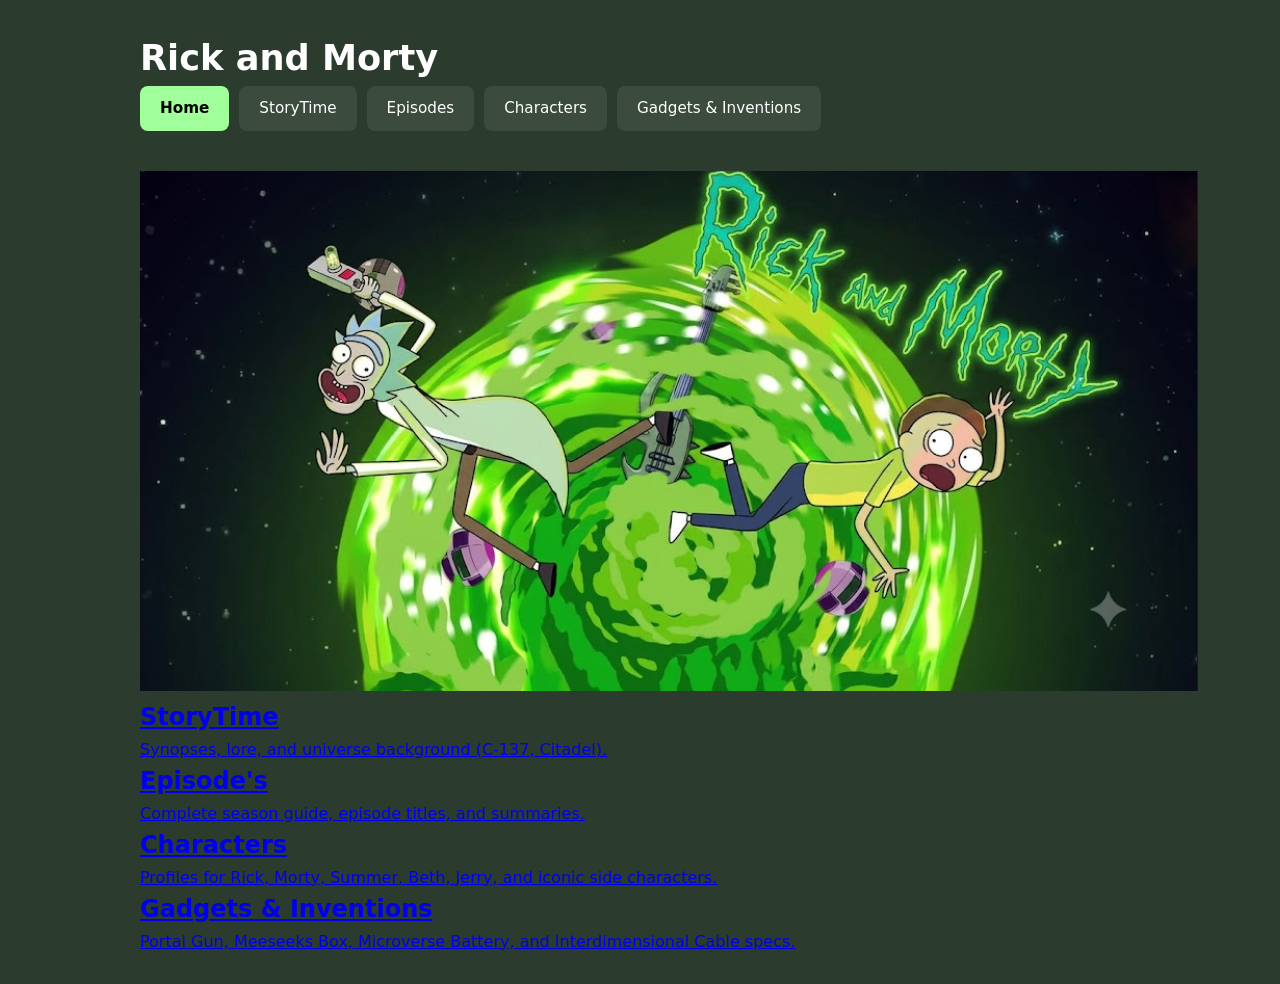
<file: index.html>
<!DOCTYPE html>
<html lang="en">
<head>
    <meta charset="UTF-8">
    <meta name="viewport" content="width=device-width, initial-scale=1.0">
    <title>Rick and Morty - HomeHub</title>
    <link rel="stylesheet" href="style.css">
</head>
<body>

    <div class="page-container">
        <header>
            <h1>Rick and Morty</h1>
            <nav>
                <a href="index.html" class="nav-button active">Home</a>
                <a href="storytime.html" class="nav-button">StoryTime</a>
                <a href="episodes.html" class="nav-button">Episodes</a>
                <a href="characters.html" class="nav-button">Characters</a>
                <a href="gadgets.html" class="nav-button">Gadgets &amp; Inventions</a>
            </nav>
        </header>

        <main class="content-wrapper">
            <div class="hero-image-container">
                <img src="images/rickAndMortyCover1.png" alt="Rick and Morty Cover" class="cover-image" id="carouselImage">
            </div>

            <!-- Mandarin: Four Homepage Columns Side-by-Side (image_6.png layout) -->
            <section class="homepage-features">
                <!-- NOW FUNCTIONAL LINKS -->
                <a href="storytime.html" class="homepage-feature-item-link">
                    <article class="homepage-feature-item">
                        <h2>StoryTime</h2>
                        <p>Synopses, lore, and universe background (C-137, Citadel).</p>
                    </article>
                </a>

                <a href="episodes.html" class="homepage-feature-item-link">
                    <article class="homepage-feature-item">
                        <h2>Episode's</h2>
                        <p>Complete season guide, episode titles, and summaries.</p>
                    </article>
                </a>

                <a href="characters.html" class="homepage-feature-item-link">
                    <article class="homepage-feature-item">
                        <h2>Characters</h2>
                        <p>Profiles for Rick, Morty, Summer, Beth, Jerry, and iconic side characters.</p>
                    </article>
                </a>

                <a href="gadgets.html" class="homepage-feature-item-link">
                    <article class="homepage-feature-item">
                        <h2>Gadgets &amp; Inventions</h2>
                        <p>Portal Gun, Meeseeks Box, Microverse Battery, and Interdimensional Cable specs.</p>
                    </article>
                </a>
            </section>
        </main>
    </div>

    <script>
        // Keep the existing carousel script functional
        const images = ['images/rickAndMortyCover1.png', 'images/rickAndMortyCover2.png'];
        let currentIndex = 0;
        const imgElement = document.getElementById('carouselImage');

        setInterval(() => {
            currentIndex = (currentIndex + 1) % images.length;
            imgElement.src = images[currentIndex];
        }, 3000);
    </script>

</body>
</html>
</file>
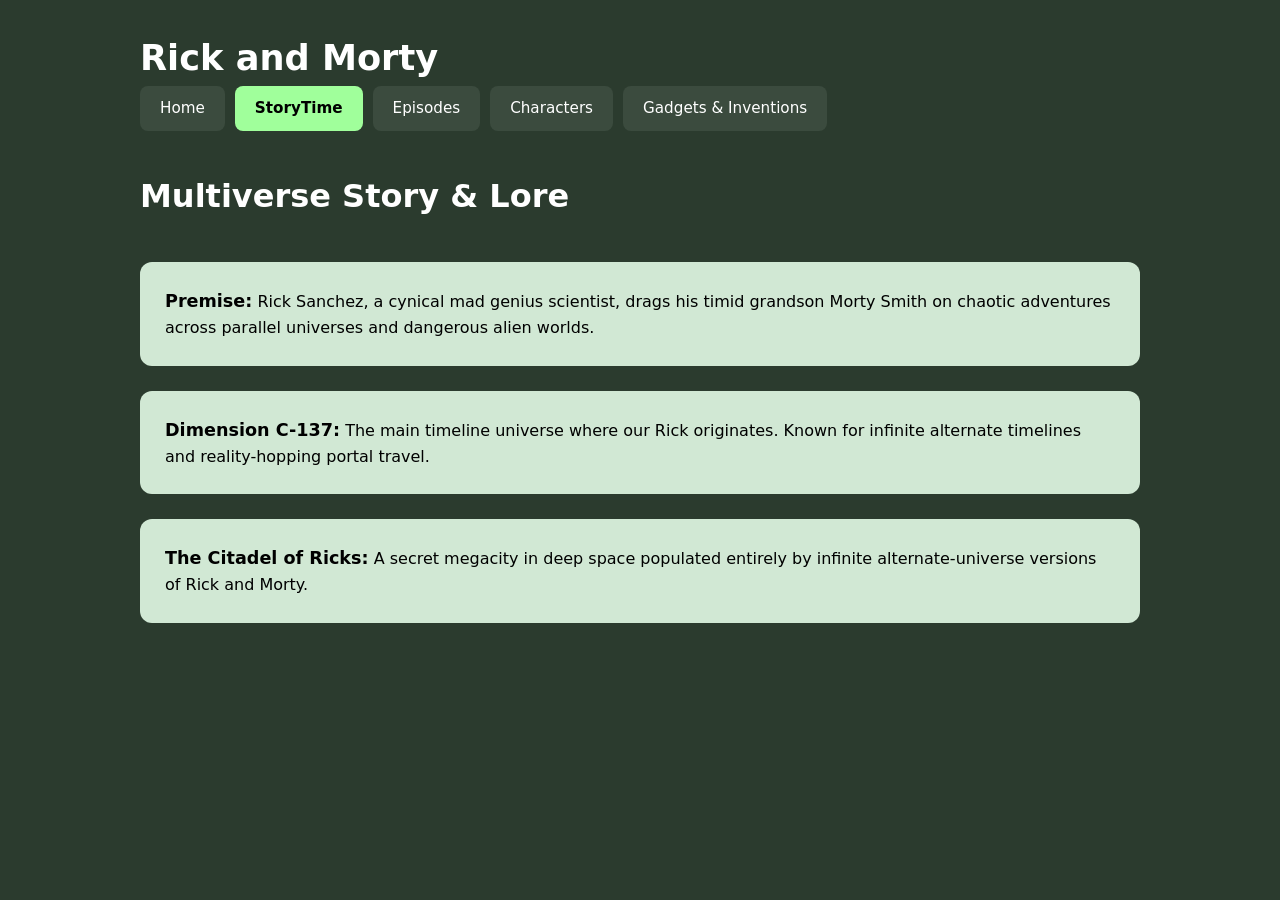
<file: storytime.html>
<!DOCTYPE html>
<html lang="en">
<head>
    <meta charset="UTF-8">
    <meta name="viewport" content="width=device-width, initial-scale=1.0">
    <title>Rick and Morty - StoryTime</title>
    <!-- MANDATORY LINK TO CONSOLIDATED CSS -->
    <link rel="stylesheet" href="style.css">
</head>
<body>

    <header>
        <h1>Rick and Morty</h1>
        <nav>
            <a href="index.html" class="nav-button">Home</a>
            <!-- Design Mandatory: ACTIVE indicators must move on each page -->
            <a href="storytime.html" class="nav-button active">StoryTime</a>
            <a href="episodes.html" class="nav-button">Episodes</a>
            <a href="characters.html" class="nav-button">Characters</a>
            <a href="gadgets.html" class="nav-button">Gadgets &amp; Inventions</a>
        </nav>
    </header>

    <main class="content-wrapper">
        <h2 class="page-title">Multiverse Story &amp; Lore</h2>

        <section class="text-content-stream">
            <div class="content-box-sage">
                <p><strong>Premise:</strong> Rick Sanchez, a cynical mad genius scientist, drags his timid grandson Morty Smith on chaotic adventures across parallel universes and dangerous alien worlds.</p>
            </div>

            <div class="content-box-sage">
                <p><strong>Dimension C-137:</strong> The main timeline universe where our Rick originates. Known for infinite alternate timelines and reality-hopping portal travel.</p>
            </div>

            <div class="content-box-sage">
                <p><strong>The Citadel of Ricks:</strong> A secret megacity in deep space populated entirely by infinite alternate-universe versions of Rick and Morty.</p>
            </div>
        </section>
    </main>

</body>
</html>
</file>
<file: style.css>
/* --- Global Style Reset --- */
* {
    margin: 0;
    padding: 0;
    box-sizing: border-box;
}

body {
    background-color: #2b3b2e; /* THE MANDATORY DARK GREEN BG */
    color: #ffffff;
    font-family: 'Inter', system-ui, -apple-system, sans-serif;
    padding: 30px;
    line-height: 1.6;
}

/* --- Fixed Header Structure --- */
header {
    max-width: 1000px;
    margin: 0 auto 40px auto;
}

header h1 {
    font-size: 2.2rem;
    color: #ffffff;
    font-weight: 700;
}

/* --- Design Mandatory: The Navbar Design --- */
nav {
    display: flex;
    gap: 10px;
}

.nav-button {
    text-decoration: none;
    color: #ffffff;
    font-size: 0.95rem;
    font-weight: 500;
    
    /* MANDATORY PILL DESIGN from design images */
    background-color: #3b4b3e; /* Darker green box from design */
    padding: 10px 20px;
    border-radius: 8px; /* Slightly rounded 'pill' corners from image */
    
    transition: background-color 0.2s ease, color 0.2s ease;
}

.nav-button:hover {
    background-color: #a0ff9b; /* High portal highlight on hover */
    color: #000000;
}

/* Mandatory Active Link style (Lime Green) from design */
.nav-button.active {
    background-color: #a0ff9b; /* Bright lime green active state */
    color: #000000;
    font-weight: 600;
}

/* --- Subpage General Containment --- */
.content-wrapper {
    max-width: 1000px;
    margin: 0 auto;
}

.page-title {
    font-size: 2rem;
    color: #ffffff;
    margin-bottom: 40px;
}

/* --- THE LIGHT SAGE CONTENT BOX (MANDATORY across subpages) --- */
.content-box-sage {
    background-color: #d1e8d4; /* The specific light sage green from design image */
    color: #000000;
    padding: 25px;
    border-radius: 12px;
    margin-bottom: 25px;
}

.content-box-sage p {
    color: #000000;
    font-size: 1rem;
    line-height: 1.6;
}

.content-box-sage strong {
    font-weight: 700;
    font-size: 1.1rem;
}

/* --- EPISODES Split Layout (Replicating Design image) --- */
.episodes-split-view {
    display: grid;
    grid-template-columns: 1fr 1fr; /* Mandatory Two Columns per image */
    gap: 30px;
    align-items: start;
}

.episodes-listing-stack {
    display: flex;
    flex-direction: column;
    gap: 20px;
}

.season-summary-meta {
    font-size: 0.9rem;
    font-weight: 500;
    color: #1f2937;
    margin-top: 5px;
}

.episodes-key-art {
    width: 100%;
    border-radius: 12px;
}
</file>
